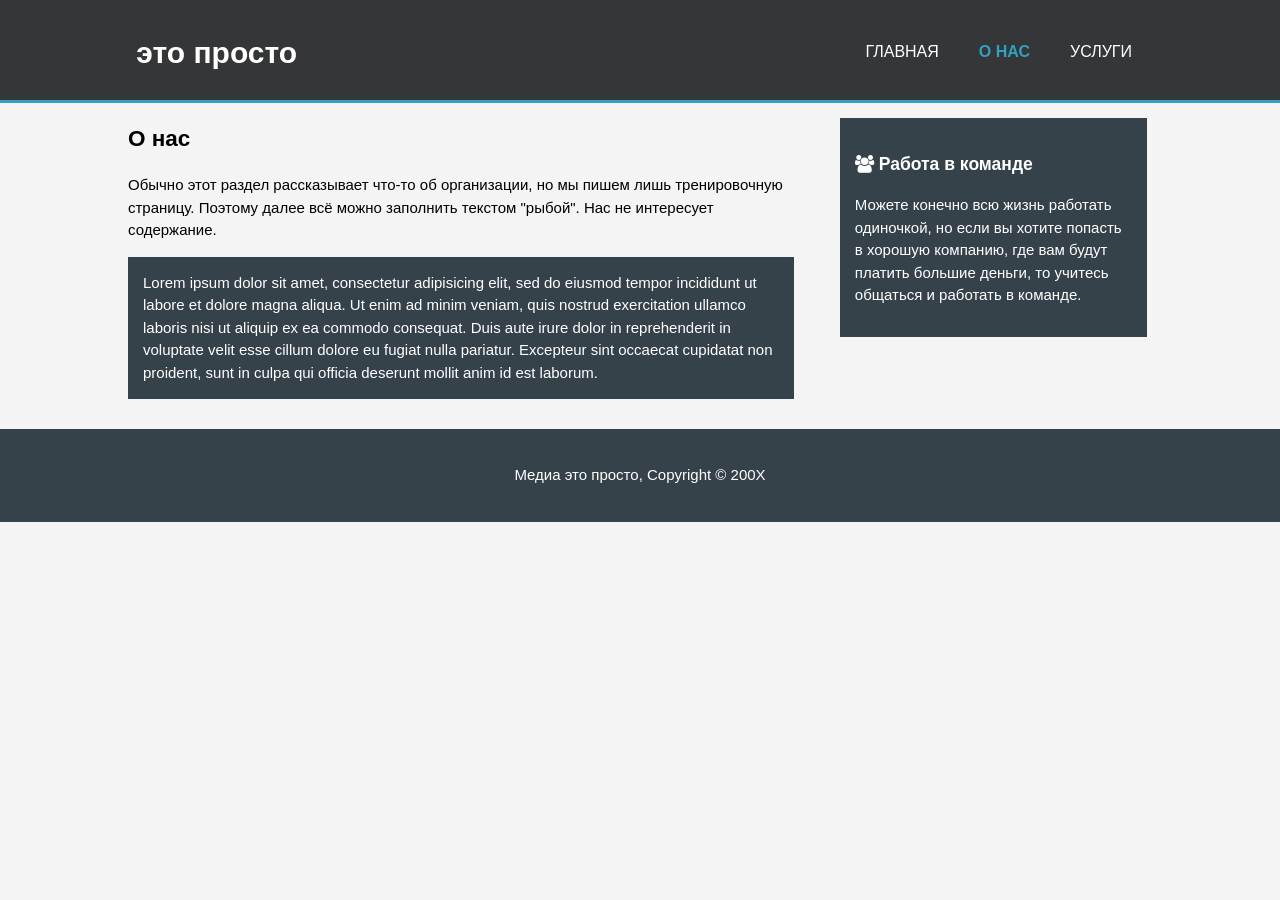
<file: about.html>
<!-- Файл about.html -->
<!DOCTYPE html>
<html>
<head>
<meta charset="utf-8">
<meta name="viewport" content="width=device-width">
<meta name="description" content="Пример для изучения правила @media">
<title>@media</title>
<link rel="stylesheet" href="css/style.css">
<link rel="stylesheet" href="css/font-awesome.min.css">
</head>
<body>
<header>
<div class="container">
<div>
<h1><span class="fa fa- rocket"></span> <span class="highlight"></span> это просто</h1>
</div>
<nav>
<ul>
<li><a href="index.html">Главная</a></li>
<li class="current"><a href="about.html">О нас</a></li>
<li><a href="services.html">Услуги</a></li>
</ul>
</nav>
</div>
</header>
<main>
<div class="container">
<article id="main-col">
<h1 class="page-title">О нас</h1>
<p>
Обычно этот раздел рассказывает что-то об организации, но мы пишем лишь тренировочную страницу.
Поэтому далее всё можно заполнить текстом "рыбой". Нас не интересует содержание.
</p>
<p class="dark">
Lorem ipsum dolor sit amet, consectetur adipisicing elit, sed do eiusmod
tempor incididunt ut labore et dolore magna aliqua. Ut enim ad minim veniam,
quis nostrud exercitation ullamco laboris nisi ut aliquip ex ea commodo
consequat. Duis aute irure dolor in reprehenderit in voluptate velit esse
cillum dolore eu fugiat nulla pariatur. Excepteur sint occaecat cupidatat non
proident, sunt in culpa qui officia deserunt mollit anim id est laborum.
</p>
</article>
<aside id="sidebar">
<div class="dark">
<h3><span class="fa fa-users"></span> Работа в команде</h3>
<p>Можете конечно всю жизнь работать одиночкой, но если вы хотите попасть
в хорошую компанию, где вам будут платить большие деньги,
то учитесь общаться и работать в команде.</p>
</div>
</aside>
</div>
</main>
<footer>
<p>Медиа это просто, Copyright &copy; 200X</p>
</footer>
</body>
</html>
</file>
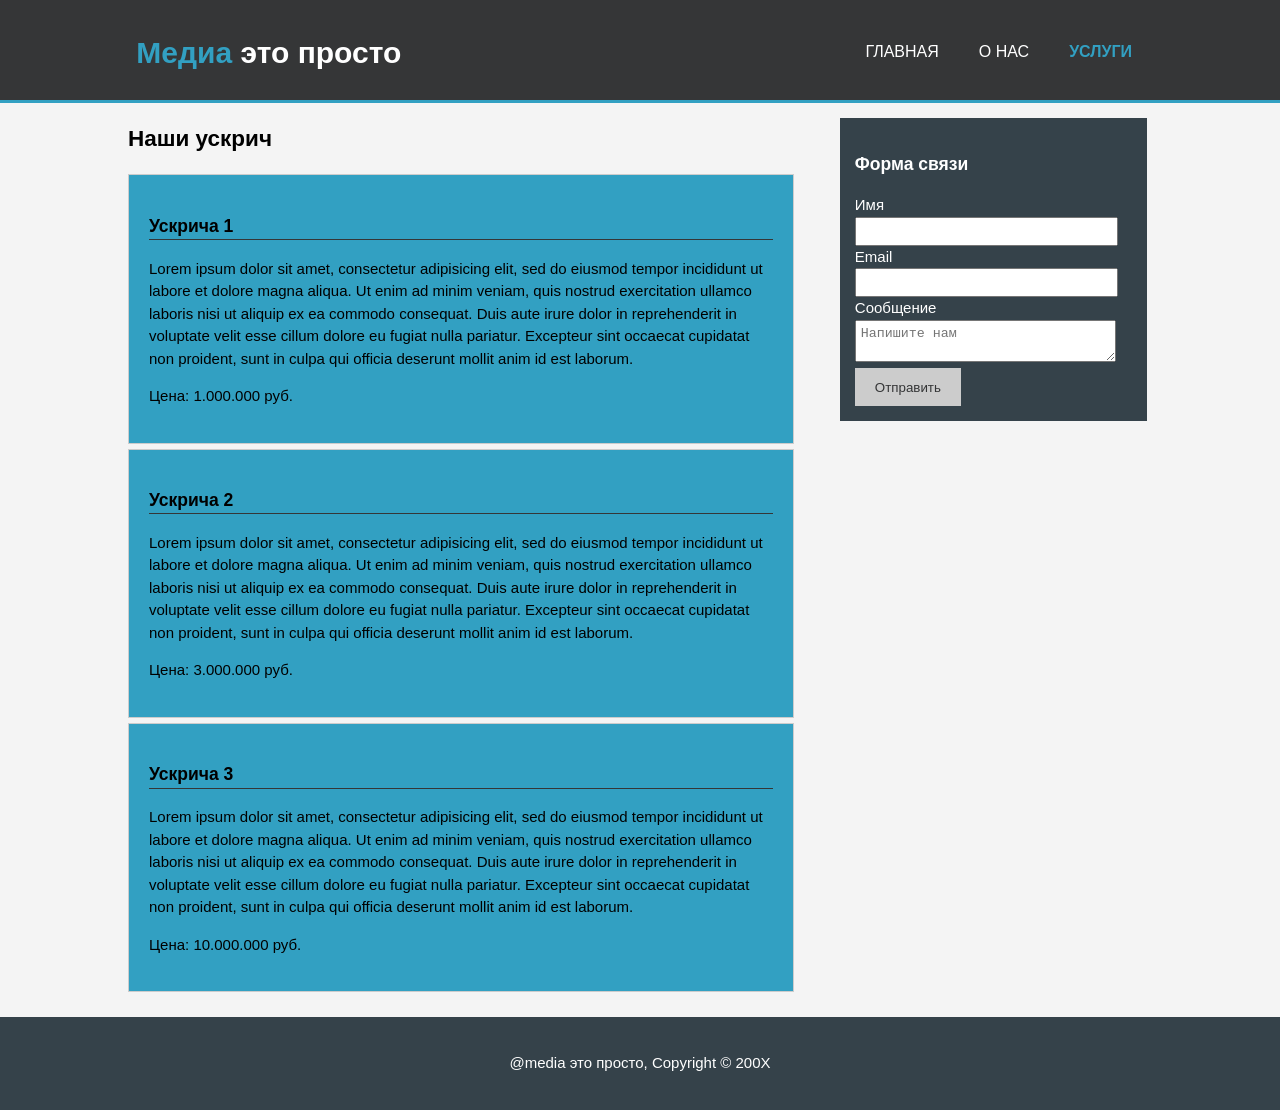
<file: services.html>
<!-- Файл services.html -->
<!DOCTYPE html>
<html>
<head>
<meta charset="utf-8">
<meta name="viewport" content="width=device-width">
<meta name="description" content="Пример для изучения правила @media">
<title>Медиа</title>
<link rel="stylesheet" href="css/style.css">
<link rel="stylesheet" href="css/font-awesome.min.css">
</head>
<body>
<header>
<div class="container">
<div>
<h1><span class="fa fa- rocket"></span> <span class="highlight">Медиа</span> это просто</h1>
</div>
<nav>
<ul>
<li><a href="index.html">Главная</a></li>
<li><a href="about.html">О нас</a></li>
<li class="current"><a href="services.html">Услуги</a></li>
</ul>
</nav>
</div>
</header>
<main>
<div class="container">
<article id="main-col">
<h1 class="page-title">Наши ускрич</h1>
<ul id="services">
<li>
<h3>Ускрича 1</h3>
<p>
Lorem ipsum dolor sit amet, consectetur adipisicing elit, sed do eiusmod
tempor incididunt ut labore et dolore magna aliqua. Ut enim ad minim veniam,
quis nostrud exercitation ullamco laboris nisi ut aliquip ex ea commodo
consequat. Duis aute irure dolor in reprehenderit in voluptate velit esse
cillum dolore eu fugiat nulla pariatur. Excepteur sint occaecat cupidatat non
proident, sunt in culpa qui officia deserunt mollit anim id est laborum.
</p>
<p>Цена: 1.000.000 руб.</p>
</li>
<li>
<h3>Ускрича 2</h3>
<p>
Lorem ipsum dolor sit amet, consectetur adipisicing elit, sed do eiusmod
tempor incididunt ut labore et dolore magna aliqua. Ut enim ad minim veniam,
quis nostrud exercitation ullamco laboris nisi ut aliquip ex ea commodo
consequat. Duis aute irure dolor in reprehenderit in voluptate velit esse
cillum dolore eu fugiat nulla pariatur. Excepteur sint occaecat cupidatat non
proident, sunt in culpa qui officia deserunt mollit anim id est laborum.
</p>
<p>Цена: 3.000.000 руб.</p>
</li>
<li>
<h3>Ускрича 3</h3>
<p>
Lorem ipsum dolor sit amet, consectetur adipisicing elit, sed do eiusmod
tempor incididunt ut labore et dolore magna aliqua. Ut enim ad minim veniam,
quis nostrud exercitation ullamco laboris nisi ut aliquip ex ea commodo
consequat. Duis aute irure dolor in reprehenderit in voluptate velit esse
cillum dolore eu fugiat nulla pariatur. Excepteur sint occaecat cupidatat non
proident, sunt in culpa qui officia deserunt mollit anim id est laborum.
</p>
<p>Цена: 10.000.000 руб.</p>
</li>
</ul>
</article>
<aside id="sidebar">
<div class="dark">
<h3>Форма связи</h3>
<form action="" class="contact">
<div>
<label>Имя</label>
<input type="text">
</div>
<div>
<label>Email</label>
<input type="email">
</div>
<div>
<label>Сообщение</label>
<textarea placeholder="Напишите нам"></textarea>
</div>
<button class="button_1" type="submit">Отправить</button>
</form>
</div>
</aside>
</div>
</main>
<footer>
<p>@media это просто, Copyright &copy; 200X</p>
</footer>
</body>
</html>
</file>
<file: css/style.css>
/* Файл style.css */
body {
    font: 15px/1.5 Arial, Helvetica, sans-serif;
    padding: 0;
    margin: 0;
    background-color: #f4f4f4;
}
.container {
    width: 80%;
    margin: auto;
    overflow: hidden;
}
.dark {
    padding: 15px;
    background: #35424a;
    color: #ffffff;
    margin-top: 10px;
    margin-bottom: 10px;
}
ul {
    margin: 0;
    padding: 0;
}
/* Header */
header {
    background: #353637;
    color: #ffffff;
    padding-top: 30px;
    min-height: 70px;
    border-bottom: #32a0c2 3px solid;
}
header a {
    color: #ffffff;
    text-decoration: none;
    text-transform: uppercase;
    font-size: 16px;
}
header li {
    float: left;
    display: inline;
    padding: 0 20px 0 20px;
}
.container > div {
    float: left;
}
.container > div > h1 {
    margin: 0;
}
header nav {
    float: right;
    margin-top: 10px;
}
.container > div > h1 > span:nth-child(2),
header .current a {
    color: #32a0c2;
    font-weight: bold;
}
header a:hover {
    color: #cccccc;
    font-weight: bold;
}
/* Showcase */
#showcase {
    min-height: 400px;
    background: url('./img/headerbg.jpg') no-repeat center;
    background-size: cover;
    text-align: center;
    color: #ffffff;
}
#showcase h1 {
    margin-top: 100px;
    font-size: 55px;
    margin-bottom: 10px;
}
#showcase p {
    font-size: 20px;
}
/* Newsletter */
#newsletter {
    padding: 15px;
    color: #ffffff;
    background: #353637;
}
#newsletter h1 {
    float: left;
}
#newsletter form {
    float: right;
    margin-top: 15px;
}
#newsletter input[type="email"] {
    padding: 4px;
    height: 25px;
    width: 250px;
}
.button_1 {
    height: 38px;
    background: #cccccc;
    border: 0;
    padding-left: 20px;
    padding-right: 20px;
    color: #353637;
}
#boxes {
    margin-top: 20px;
}
#boxes .box {
    float: left;
    text-align: center;
    width: 30%;
    padding: 10px;
}
footer {
    padding: 20px;
    margin-top: 20px;
    color: #ffffff;
    background-color: #35424a;
    text-align: center;
}
/* Sidebar */
aside#sidebar {
    float: right;
    width: 30%;
    padding: 5px;
}
article#main-col {
    float: left;
    width: 65%;
}
aside#sidebar input,
aside#sidebar textarea {
    width: 90%;
    padding: 5px;
}
/* Services */
ul#services li {
    list-style: none;
    padding: 20px;
    border: #cccccc solid 1px;
    margin-bottom: 5px;
    background: #32a0c2;
}
ul#services h3 {
    border-bottom: #353637 solid 1px;
}
/* Media Queries */
max-width: 768px {
    .container > div,
    header nav,
    header nav li,
    #newsletter h1,
    #newsletter form,
    #boxes .box,
    article#main-col,
    aside#sidebar {
        float: none;
        text-align: center;
        width: 100%;
    }
    header {
        padding-bottom: 20px;
    }
    #showcase h1 {
        margin-top: 40px;
    }
    #newsletter button {
        display: block;
        width: 100%;
    }
    #newsletter form input[type="email"],
    .contact input,
    .contact textarea,
    .contact label {
        width: 100%;
        margin-bottom: 5px;
    }
}
</file>
